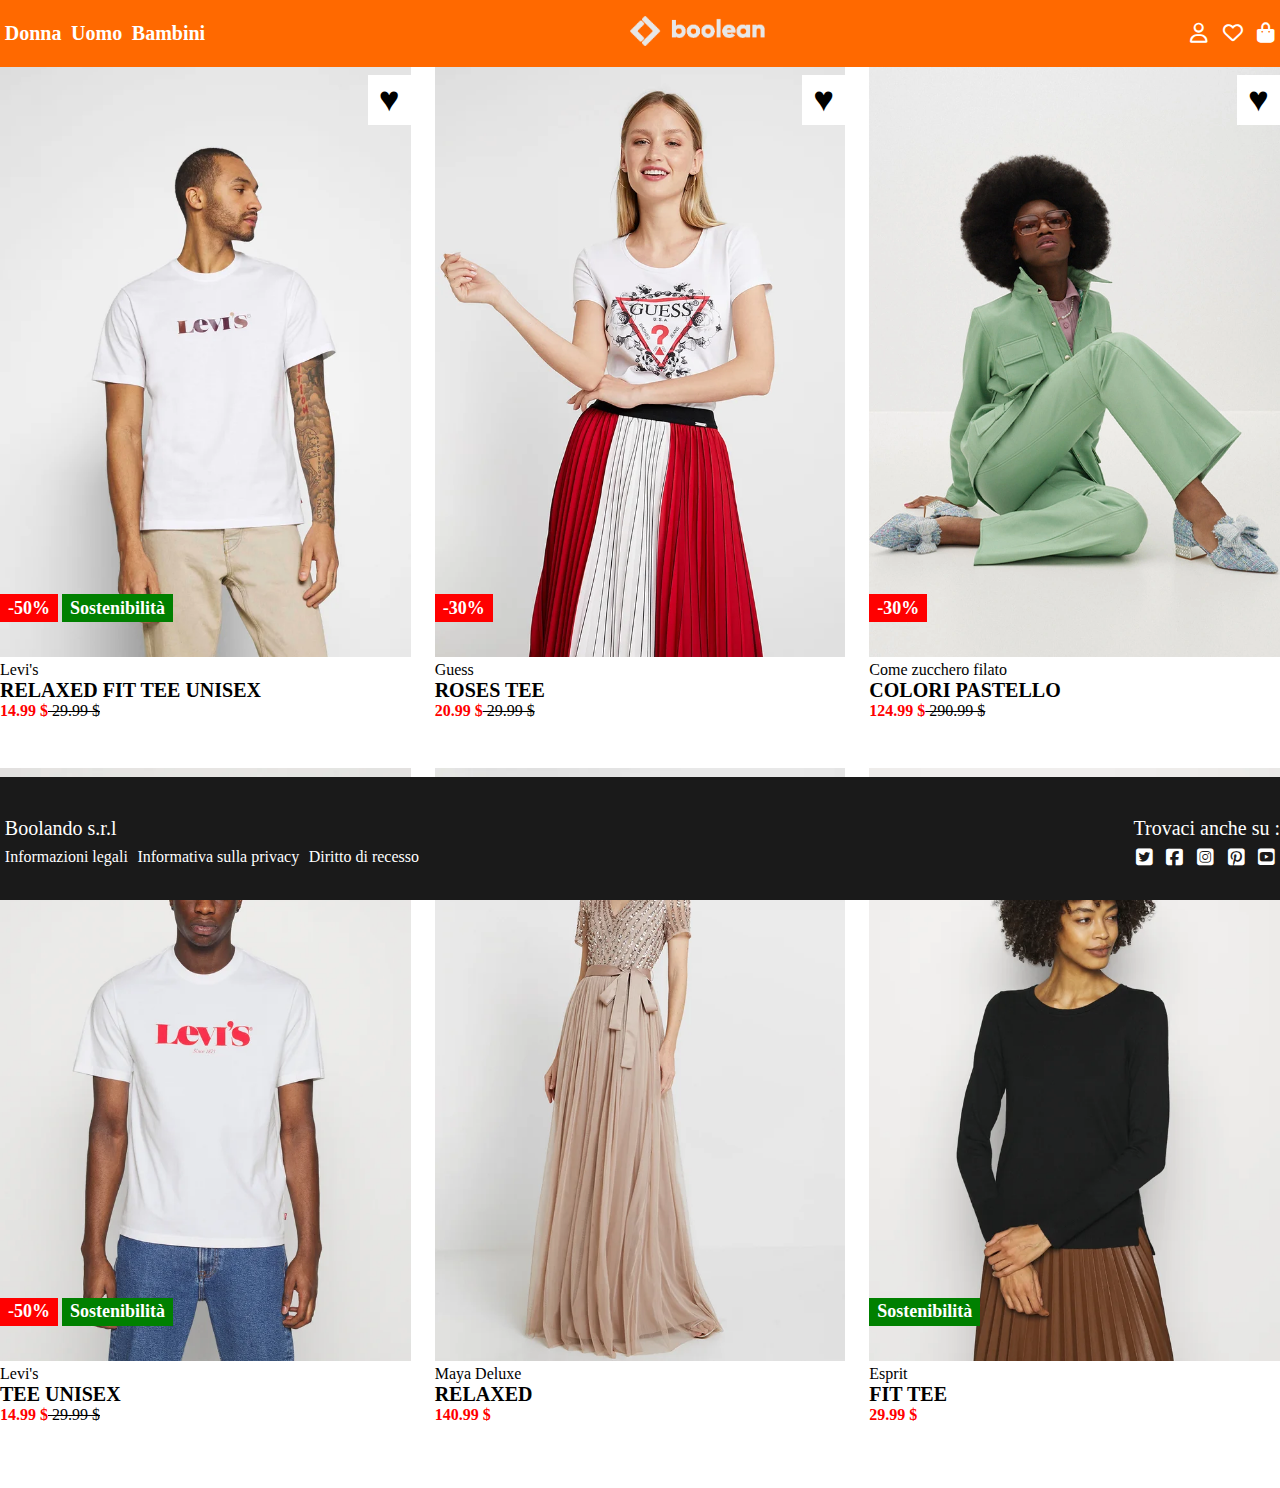
<file: index.html>
<!DOCTYPE html>
<html lang="en">
<head>
    <link rel="stylesheet" href="https://cdnjs.cloudflare.com/ajax/libs/font-awesome/6.1.1/css/all.min.css">
    <link rel="stylesheet" href="css/style.css">
    <meta charset="UTF-8">
    <meta http-equiv="X-UA-Compatible" content="IE=edge">
    <meta name="viewport" content="width=device-width, initial-scale=1.0">
    <title>Boolando</title>
</head>
<body>
    <header>
        <div class="container header-position-fix flex">
            <div class="header-column flex">
                <a href="">Donna</a> <a href="">Uomo</a> <a href="">Bambini</a>
            </div>
            <div class="header-column">
                <img src="img/boolean-logo.png" class="bool-logo" alt="">
            </div>
            <div class="header-column">
                <i class="fa-regular fa-user"></i>
                <i class="fa-regular fa-heart"></i>
                <i class="fa-solid fa-bag-shopping"></i>
            </div>
        </div>
    </header>

    <main>
        <div class="container ">
            <div class="main-container-fix flex">
                <div class="column">
                    <img class="default" src="img/1.webp" alt="">
                    <img class="hover" src="img/1b.webp" alt="" >
                    <div>Levi's</div>
                    <div class="bold-bigfont">RELAXED FIT TEE UNISEX</div>
                    <div>
                        <span class="colum-text-red">14.99 $</span><span class="column-text-underline"> 29.99 $</span>
                    </div>
                    <div class="position">
                        <div class="discount">-50%</div>
                        <div class="discount sostenibilità">Sostenibilità</div>
                    </div>
                    <div class="heart"> &hearts; </div>
                </div>
                <div class="column">
                    <img class="default" src="img/2.webp" alt="">
                    <img class="hover" src="img/2b.webp" alt="" >
                    <div>Guess</div>
                    <div class="bold-bigfont">ROSES TEE</div>
                    <div>
                        <span class="colum-text-red">20.99 $</span><span class="column-text-underline"> 29.99 $</span>
                    </div>
                    <div class="position">
                        <div class="discount">-30%</div>
                        
                    </div>
                    <div class="heart"> &hearts; </div>
                </div>
                <div class="column">
                    <img class="default" src="img/3.webp" alt="" >
                    <img class="hover" src="img/3b.webp" alt="" >
                    <div>Come zucchero filato</div>
                    <div class="bold-bigfont">COLORI PASTELLO</div>
                    <div>
                        <span class="colum-text-red">124.99 $</span><span class="column-text-underline"> 290.99 $</span>
                    </div>
                    <div class="position">
                        <div class="discount">-30%</div>
                        
                    </div>
                    <div class="heart"> &hearts; </div>
                    
                </div>
                <div class="column">
                    <img class="default" src="img/4.webp" alt="">
                    <img class="hover" src="img/4b.webp" alt="" >
                    <div>Levi's</div>
                    <div class="bold-bigfont">TEE UNISEX</div>
                    <div>
                        <span class="colum-text-red">14.99 $</span><span class="column-text-underline"> 29.99 $</span>
                    </div>
                    <div class="position">
                        <div class="discount">-50%</div>
                        <div class="discount sostenibilità">Sostenibilità</div>
                    </div>
                    <div class="heart"> &hearts; </div>
                </div>
                <div class="column">
                    <img class="default" src="img/5.webp" alt="">
                    <img class="hover" src="img/5b.webp" alt="" >
                    <div>Maya Deluxe</div>
                    <div class="bold-bigfont">RELAXED </div>
                    <div>
                        <span class="colum-text-red">140.99 $</span>
                    </div>
                    <div class="heart"> &hearts; </div>
                </div>
                <div class="column">
                    <img class="default" src="img/6.webp" alt="">
                    <img class="hover" src="img/6b.webp" alt="" >
                    <div>Esprit</div>
                    <div class="bold-bigfont">FIT TEE</div>
                    <div>
                        <span class="colum-text-red">29.99 $</span>
                    </div>
                    <div class="position">
                        
                        <div class="discount sostenibilità">Sostenibilità</div>
                    </div>
                    <div class="heart"> &hearts; </div>
                </div>
            </div>

        </div>
    </main>

    <footer>
        <div class="container flex">
            <div class="footer-column">
                <div class="footer-title" style="padding-left: 0.3rem;">Boolando s.r.l</div>
                <a href="">Informazioni legali</a><a href="">Informativa sulla privacy</a><a href="">Diritto di recesso</a>
            </div>
            <div class="footer-column right-column">
                <div class="footer-title">Trovaci anche su :</div>
                <div>
                <i class="fa-brands fa-twitter-square"></i>
                <i class="fa-brands fa-facebook-square"></i>
                <i class="fa-brands fa-instagram-square"></i>
                <i class="fa-brands fa-pinterest-square"></i>
                <i class="fa-brands fa-youtube-square"></i>
            </div>
            </div>
        </div>
    </footer>
</body>
</html>
</file>
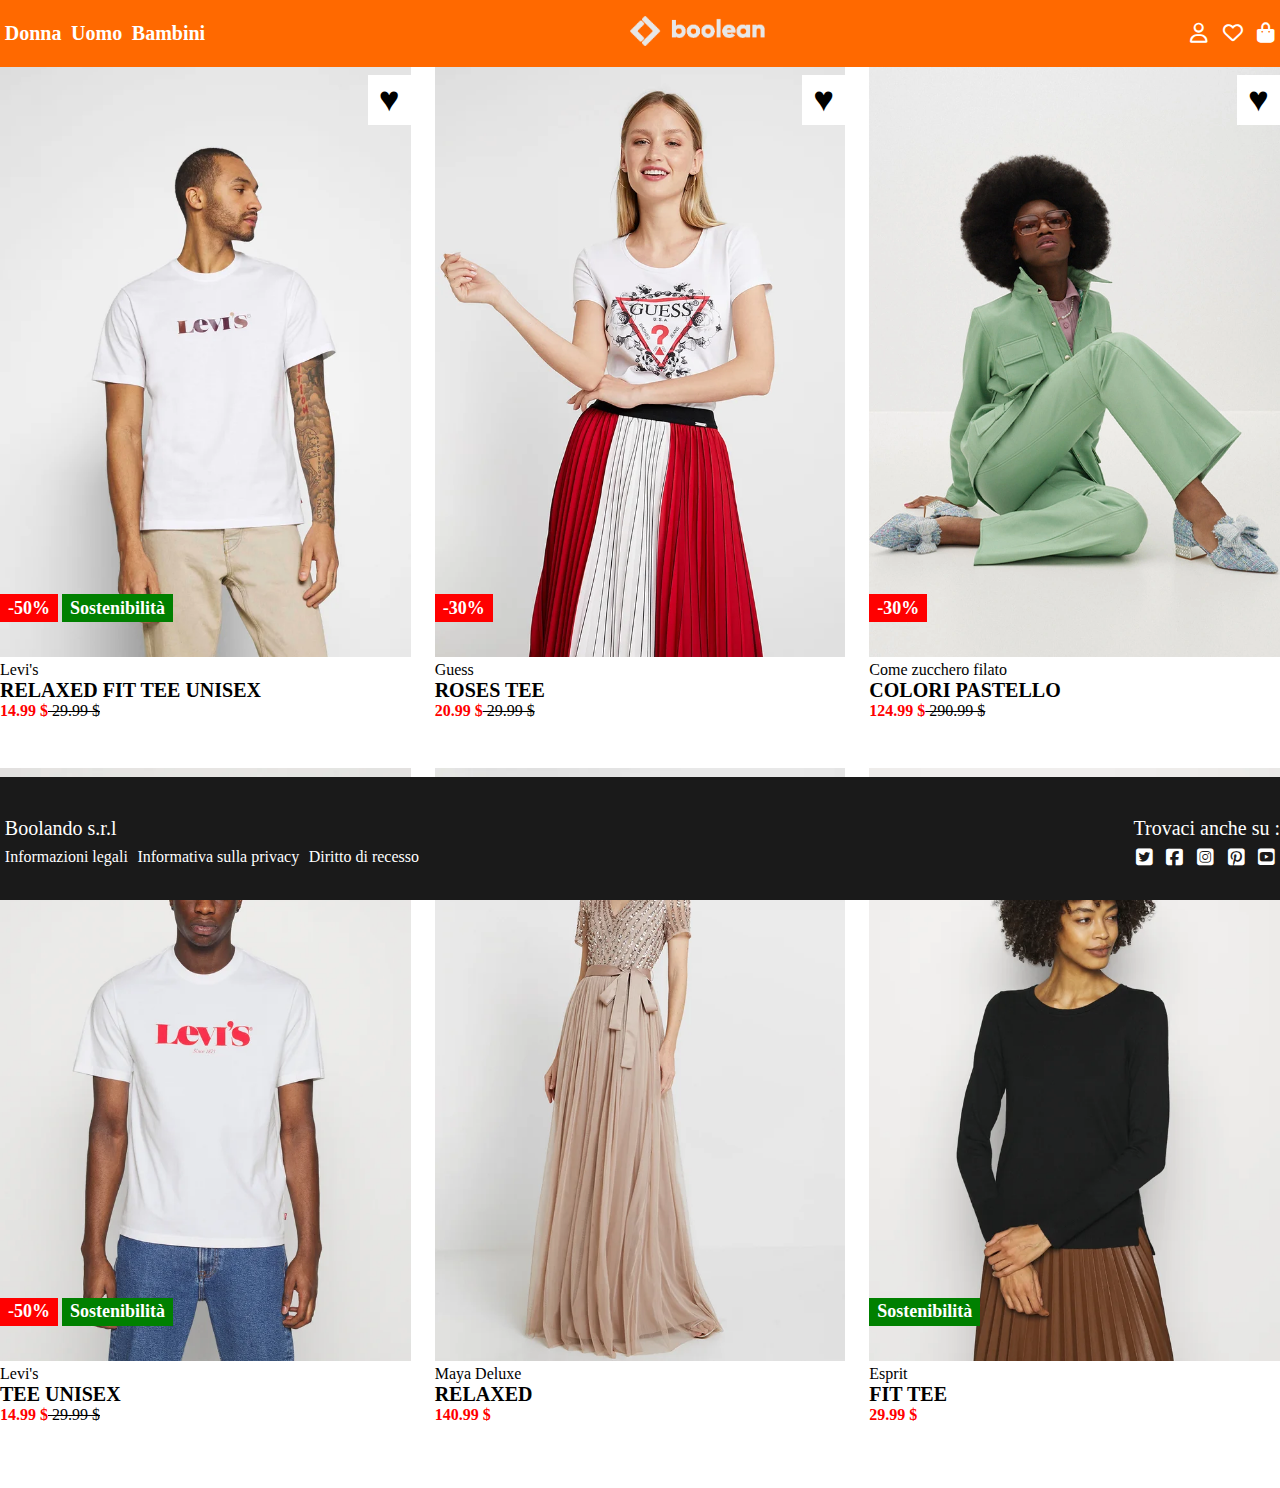
<file: bonus.html>
<!DOCTYPE html>
<html lang="en">
<head>
    <link rel="stylesheet" href="https://cdnjs.cloudflare.com/ajax/libs/font-awesome/6.1.1/css/all.min.css">
    <link rel="stylesheet" href="css/style.css">
    <link rel="stylesheet" href="css/bonus.css">
    <meta charset="UTF-8">
    <meta http-equiv="X-UA-Compatible" content="IE=edge">
    <meta name="viewport" content="width=device-width, initial-scale=1.0">
    <title>Boolando</title>
</head>
<body>
    <header>
        <div class="container header-position-fix flex">
            <div class="header-column flex">
                <a href="">Donna</a> <a href="">Uomo</a> <a href="">Bambini</a>
            </div>
            <div class="header-column">
                <img src="img/boolean-logo.png" class="bool-logo" alt="">
            </div>
            <div class="header-column">
                <i class="fa-regular fa-user"></i>
                <i class="fa-regular fa-heart"></i>
                <i class="fa-solid fa-bag-shopping"></i>
            </div>
        </div>
    </header>

    <main>
        <div class="container ">
            <div class="main-container-fix flex">
                <div class="column">
                
                    <img class="default" src="img/1.webp" alt="">
                   
                    <img class="hover" src="img/1b.webp" alt="" >


                    <div>Levi's</div>
                    <div class="bold-bigfont">RELAXED FIT TEE UNISEX</div>
                    <div>
                        <span class="colum-text-red">14.99 $</span><span class="column-text-underline"> 29.99 $</span>
                    </div>
                    <div class="position">
                        <div class="discount">-50%</div>
                        <div class="discount sostenibilità">Sostenibilità</div>
                    </div>
                    <div class="heart"> &hearts; </div>
                </div>
                <div class="column">
                    <img class="default" src="img/2.webp" alt="">
                    <img class="hover" src="img/2b.webp" alt="" >
                    <div>Guess</div>
                    <div class="bold-bigfont">ROSES TEE</div>
                    <div>
                        <span class="colum-text-red">20.99 $</span><span class="column-text-underline"> 29.99 $</span>
                    </div>
                    <div class="position">
                        <div class="discount">-30%</div>
                        
                    </div>
                    <div class="heart"> &hearts; </div>
                </div>
                <div class="column">
                    <img class="default" src="img/3.webp" alt="" >
                    <img class="hover" src="img/3b.webp" alt="" >
                    <div>Come zucchero filato</div>
                    <div class="bold-bigfont">COLORI PASTELLO</div>
                    <div>
                        <span class="colum-text-red">124.99 $</span><span class="column-text-underline"> 290.99 $</span>
                    </div>
                    <div class="position">
                        <div class="discount">-30%</div>
                        
                    </div>
                    <div class="heart"> &hearts; </div>
                    
                </div>
                <div class="column">
                    <img class="default" src="img/4.webp" alt="">
                    <img class="hover" src="img/4b.webp" alt="" >
                    <div>Levi's</div>
                    <div class="bold-bigfont">TEE UNISEX</div>
                    <div>
                        <span class="colum-text-red">14.99 $</span><span class="column-text-underline"> 29.99 $</span>
                    </div>
                    <div class="position">
                        <div class="discount">-50%</div>
                        <div class="discount sostenibilità">Sostenibilità</div>
                    </div>
                    <div class="heart"> &hearts; </div>
                </div>
                <div class="column">
                    <img class="default" src="img/5.webp" alt="">
                    <img class="hover" src="img/5b.webp" alt="" >
                    <div>Maya Deluxe</div>
                    <div class="bold-bigfont">RELAXED </div>
                    <div>
                        <span class="colum-text-red">140.99 $</span>
                    </div>
                    <div class="heart"> &hearts; </div>
                </div>
                <div class="column">
                    <img class="default" src="img/6.webp" alt="">
                    <img class="hover" src="img/6b.webp" alt="" >
                    <div>Esprit</div>
                    <div class="bold-bigfont">FIT TEE</div>
                    <div>
                        <span class="colum-text-red">29.99 $</span>
                    </div>
                    <div class="position">
                        
                        <div class="discount sostenibilità">Sostenibilità</div>
                    </div>
                    <div class="heart"> &hearts; </div>
                </div>
            </div>

        </div>
    </main>

    <footer>
        <div class="container flex">
            <div class="footer-column">
                <div class="footer-title" style="padding-left: 0.3rem;">Boolando s.r.l</div>
                <a href="">Informazioni legali</a><a href="">Informativa sulla privacy</a><a href="">Diritto di recesso</a>
            </div>
            <div class="footer-column right-column">
                <div class="footer-title">Trovaci anche su :</div>
                <div>
                <i class="fa-brands fa-twitter-square"></i>
                <i class="fa-brands fa-facebook-square"></i>
                <i class="fa-brands fa-instagram-square"></i>
                <i class="fa-brands fa-pinterest-square"></i>
                <i class="fa-brands fa-youtube-square"></i>
            </div>
            </div>
        </div>
    </footer>
</body>
</html>
</file>
<file: css/style.css>
*{
    padding: 0;
    margin: 0;
    box-sizing: border-box;
}
header{
    width: 100%;
    position: fixed;
    z-index: 2;
    background-color: #FF6900;
    padding-top: 1rem;
    padding-bottom: 1rem;
    color: white;
    font-weight: 600;
    font-size: 20px;
}
footer{
    width: 100%;
    position: fixed;
    z-index: 2;
    bottom: 0;
    background-color: #1A1A1A;
    color: white;
    padding-top: 1rem;
    padding-bottom: 1rem;
}
.flex{
    display: flex;
}

.container{
    max-width: 1500px;
    margin: auto;
}
.header-position-fix{
    justify-content: space-between;
    align-items: center;
}
.bool-logo{
height: 30px;
}
header a,
header i,
footer a,
footer i {
    text-decoration: none;
    color: white;
    padding: 0 .3rem;
}
.main-container-fix{
    width: 100%;
    flex-wrap: wrap;
    justify-content: space-between;
    column-gap: 16px;
    row-gap: 3rem;
    padding: 4rem 0;
}
.column{
    position: relative;
    flex-basis: calc((100% - 16px*3) / 3);
    
}
main img {
    width: 100%;
}
.bold-bigfont{
    font-size: 20px;
    font-weight: 700;
}
.colum-text-red{
    color: #FF0000;
    font-weight:bold;
}
.column-text-underline{
    text-decoration: line-through;
}
footer .container{
    justify-content: space-between;
}
.right-column{
    text-align: right;
}
.footer-column{
    padding-top: 1rem;
    padding-bottom: 1rem;
}
.footer-title{
    font-size: 20px;
    padding: .5rem 0 ;
}
footer i {
    font-size: 19px;
}
.discount{
    display: inline-block;
    color: white;
    background-color: red;
    padding: .2rem .5rem;
    font-weight: bold;
    font-size: 18px;
}
.sostenibilità{
    background-color: green;
}
.position{
    position: absolute;
    bottom: 15%;
}
.heart{
    position: absolute;
    font-size: 35px;
    background-color: white;
    top:.7rem;
    right: 0;
    padding: .3rem .7rem;
}
.hover{
    display: none;
}
main .column:hover .hover{
    display: block;
}
main .column:hover .default{
    display: none;
}
</file>
<file: css/bonus.css>
.heart:hover{
    color:red
}
</file>
